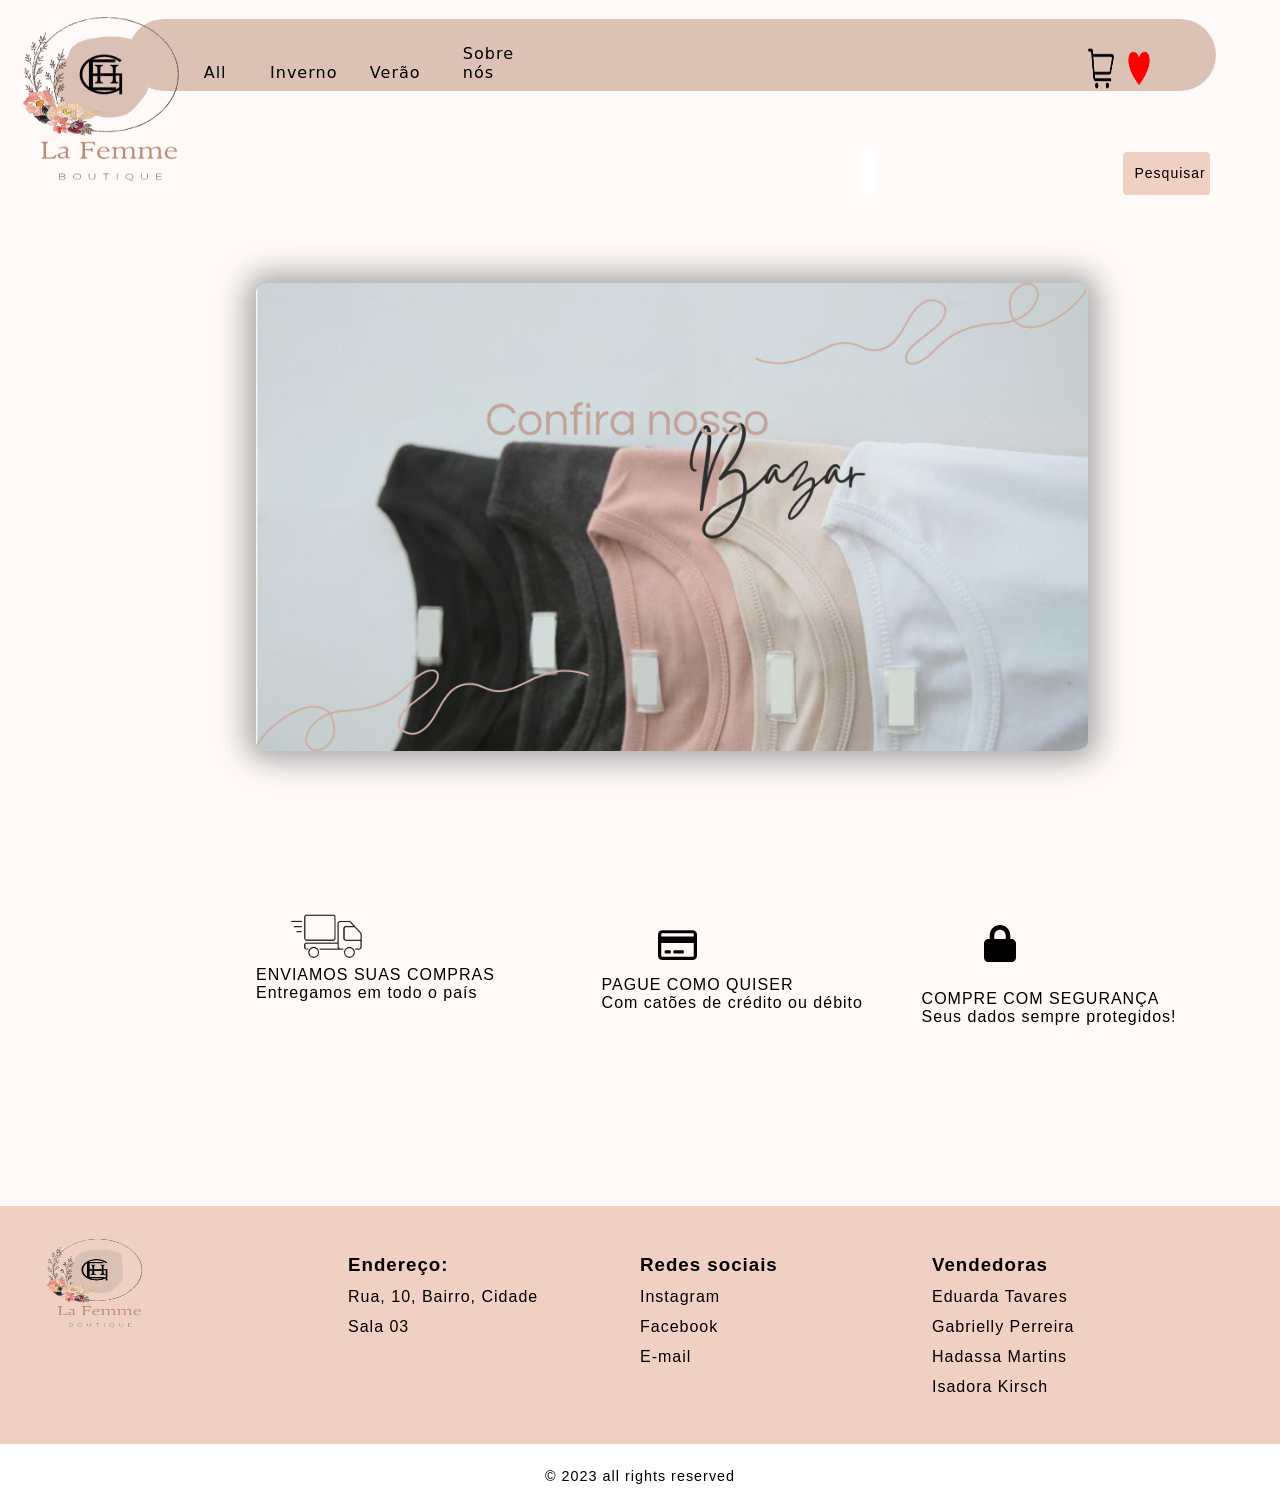
<file: index.html>
<!DOCTYPE html>
<html>

    <head>
        <meta charset="UTF-8">
        <meta http-equiv="X-UA-Compatible" content="IE=edge">
        <meta name="viewport" content="width=device-width, initial-scale=1.0"> <!--define a largura da página para seguir a
        largura da tela do dispositivo e define o nível de zoom inicial quando a página é carregada pela primeira.-->
        <meta name="keywords" content="Roupas, Mulheres, Verão, Inverno, Loja">
        <link rel="stylesheet" type="text/css" href="style.css">
        <link rel="stylesheet" href="https://cdnjs.cloudflare.com/ajax/libs/font-awesome/6.4.0/css/all.min.css" integrity="sha512-iecdLmaskl7CVkqkXNQ/ZH/XLlvWZOJyj7Yy7tcenmpD1ypASozpmT/E0iPtmFIB46ZmdtAc9eNBvH0H/ZpiBw==" crossorigin="anonymous" referrerpolicy="no-referrer" />
        <title>La Femme Boutique</title>
    </head>

    <body>
        <div class="search-box">
            <input type="text" class="search-text" placeholder="Pesquisar...">
            <button id="btn" >Pesquisar</button>
        </div>  
        <header>
            <nav class="menu">
                <ul>
                  <li>
                    <a href="index.html">All</a>
                  </li>
                  <li>
                    <a href="pagina2.html">Inverno</a>
                  </li>
                  <li>
                    <a href="pagina3.html">Verão</a>
                  </li>
                  <li>
                    <a href="pagina4.html">Sobre nós</a>
                  </li>
                </ul>
              </nav>
                  <img id="logo" src="imgindex/logo.png" href="index.html" 250vw height="200vh"> 
        </header>
        <img src="imgindex/coração.png" alt="" id="coracao" width="2%" height="5%">
        <img src="imgindex/carrinho.png" alt="" id="carrinho" height="5%" width="2%">   

        <img id="banner" src="imgindex/Bazar.png">
        <div class="informacoes">
            <img id="truck" src="imgindex/caminhão.png">
            <img id="card" src="imgindex/card.svg">
            <img id="lock" src="imgindex/lock.svg">
        </div>
        <div class="legendas">
          <p class="legenda1">ENVIAMOS SUAS COMPRAS</p>
          <p class="legenda1">Entregamos em todo o país</p>
          <p class="legenda2">PAGUE COMO QUISER</p>
          <p class="legenda2-2">Com catões de crédito ou débito</p> 
          <p class="legenda3">COMPRE COM SEGURANÇA</p>
          <p class="legenda3-3">Seus dados sempre protegidos!</p>
        </div>
        <main></main>
        <footer>
            <div id="footer_content">
                <div id="footer_contacts">
                    <img id="logo-footer" src="imgindex/logo.png">
                </div>

                <ul class="footer-list">
                  <li>
                    <h3>Endereço:</h3>
                  </li> 
                   <li>
                    <a href="" class="footer-link">Rua, 10, Bairro, Cidade</a>
                   </li>
                   <li>
                    <a href="" class="footer-link">Sala 03</a>
                   </li>
                </ul>
                <ul class="footer-list">
                    <li>
                      <h3>Redes sociais</h3>
                    </li> 
                     <li>
                      <a href="" class="footer-link">Instagram</a>
                     </li>
                     <li>
                      <a href="" class="footer-link">Facebook</a>
                     </li>
                     <li>
                      <a href="" class="footer-link">E-mail</a>
                     </li>
                  </ul>
                  <ul class="footer-list">
                    <li>
                      <h3>Vendedoras</h3>
                    </li> 
                     <li>
                      <a href="" class="footer-link">Eduarda Tavares</a>
                     </li>
                     <li>
                      <a href="" class="footer-link">Gabrielly Perreira</a>
                     </li>
                     <li>
                      <a href="" class="footer-link">Hadassa Martins</a>
                     </li>
                     <li>
                        <a href="" class="footer-link">Isadora Kirsch</a>
                       </li>
                  </ul>
                  </div>
            </div>
            <div id="footer_copyright">
                &#169
                2023 all rights reserved <!--copyright-->
            </div>
        </footer>
    </body>
</html>
</file>
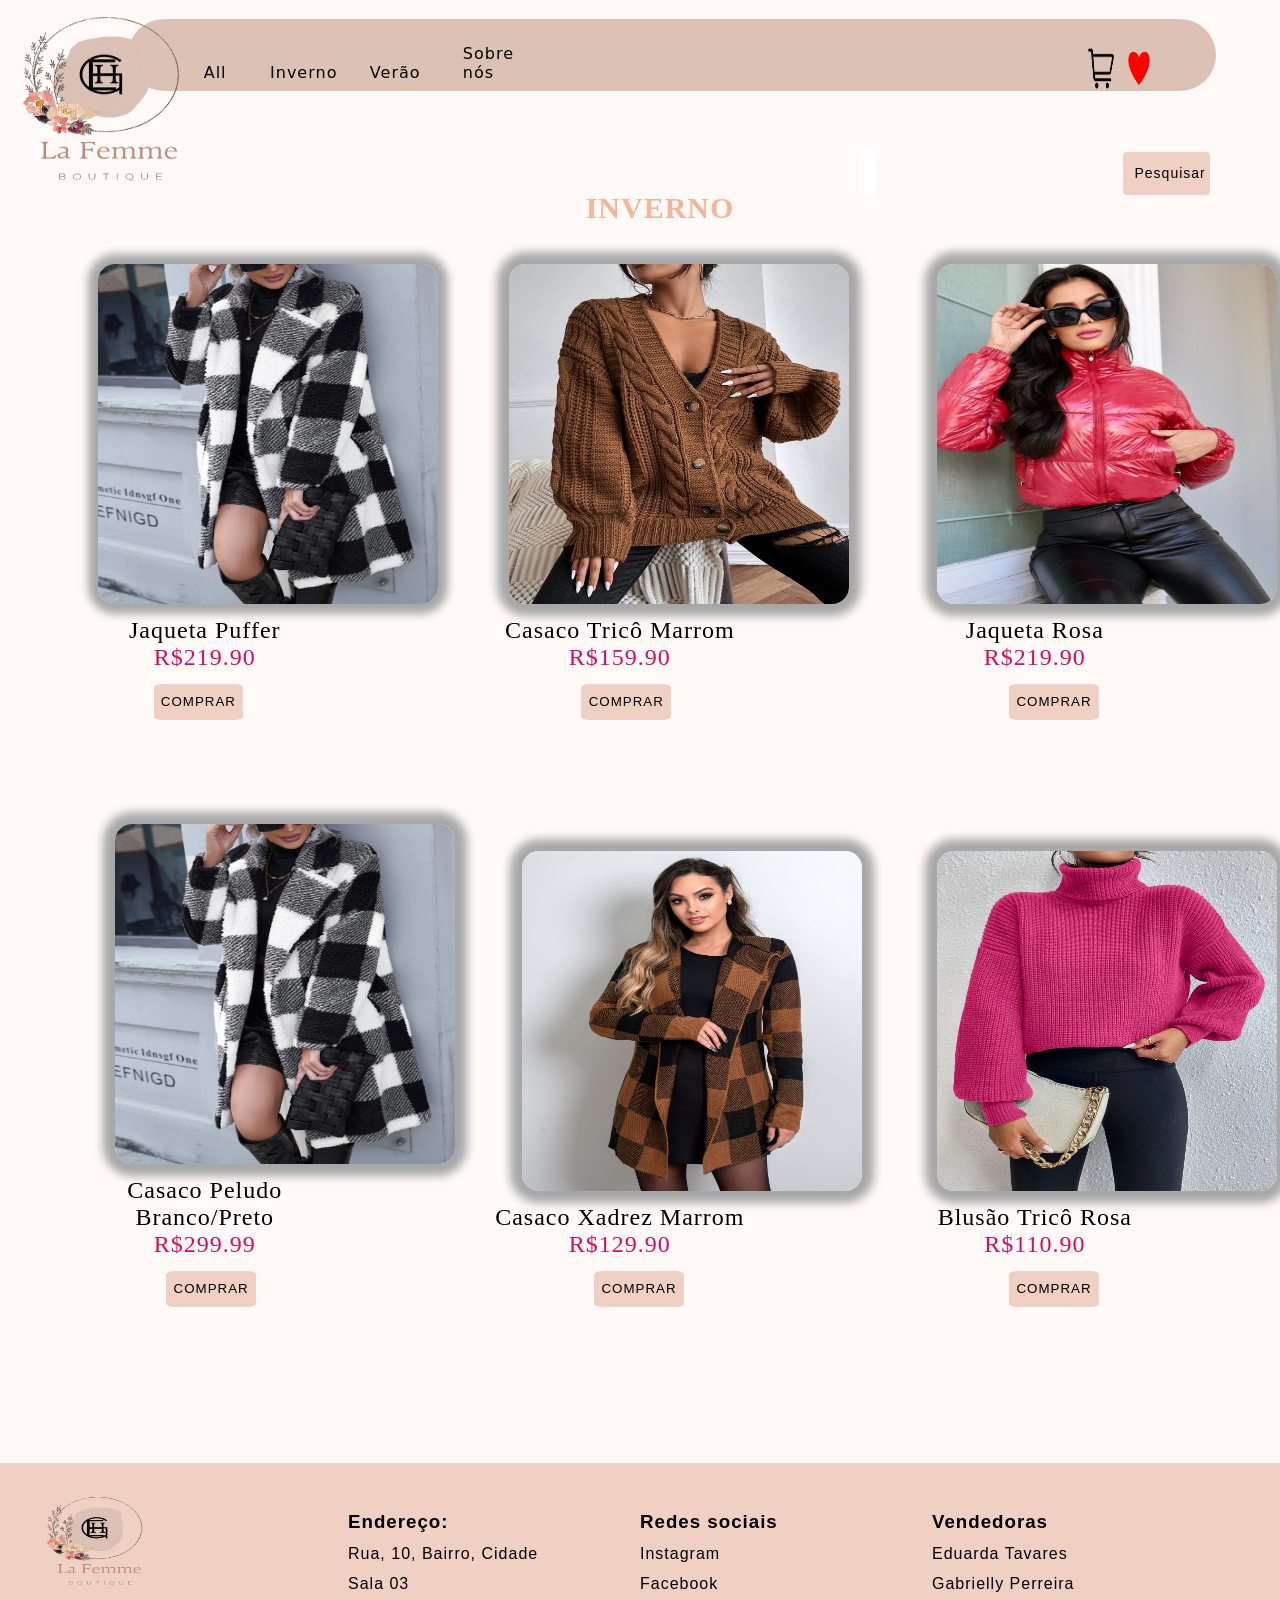
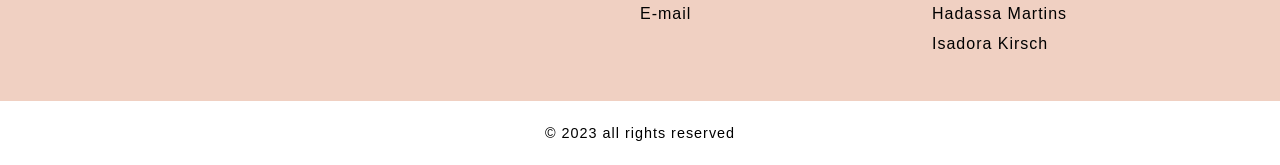
<file: pagina2.html>
<!DOCTYPE html>
<html>

    <head>
        <meta charset="UTF-8">
        <meta http-equiv="X-UA-Compatible" content="IE=edge">
        <meta name="viewport" content="width=device-width, initial-scale=1.0"> <!--define a largura da página para seguir a
        largura da tela do dispositivo e define o nível de zoom inicial quando a página é carregada pela primeira.-->
        <meta name="keywords" content="Roupas, Mulheres, Verão, Inverno, Loja">
        <link rel="stylesheet" type="text/css" href="style.css">
        <link rel="stylesheet" href="https://cdnjs.cloudflare.com/ajax/libs/font-awesome/6.4.0/css/all.min.css" integrity="sha512-iecdLmaskl7CVkqkXNQ/ZH/XLlvWZOJyj7Yy7tcenmpD1ypASozpmT/E0iPtmFIB46ZmdtAc9eNBvH0H/ZpiBw==" crossorigin="anonymous" referrerpolicy="no-referrer" />
        <title>La Femme Boutique</title>
    </head>

    <body>
        <div class="search-box">
            <input type="text" class="search-text" placeholder="Pesquisar...">
            <button id="btn" >Pesquisar</button>
        </div>  
        <header>
            <nav class="menu">
                <ul>
                  <li>
                    <a href="index.html">All</a>
                  </li>
                  <li>
                    <a href="pagina2.html">Inverno</a>
                  </li>
                  <li>
                    <a href="pagina3.html">Verão</a>
                  </li>
                  <li>
                    <a href="pagina4.html">Sobre nós</a>
                  </li>
                </ul>
              </nav>
                  <img id="logo" src="imgindex/logo.png" href="index.html" width="250vw" height="200vh"> 
        </header>
        <img src="img2/coraçaõvermelho.png" alt="" id="coracao" width="2%" height="5%">
        <img src="img2/carrinho.png" alt="" id="carrinho" height="5%" width="2%">  
    <body>
        </div>
        <h2>INVERNO</h2>
        <div class="container">
            <div class="left-div">
                <img id="img1" width="340px" height="340px" src="img2/FotoPág2.jpeg">
                <p id="roupas">Jaqueta Puffer </p>
                <p id="valor">R$219.90</p>
                <button id="comprarp22">COMPRAR</button>
            </div>
            <div class="middle-div">
                <img id="img2" width="340px" height="340px" src="img2/CasacoMarrom.jpeg">
                <p id="roupas">Casaco Tricô Marrom</p>
                <p id="valor">R$159.90</p>
                <button id="comprarp23">COMPRAR</button>
            </div>
            <div class="right-div">
                <img id="img3" width="340px" height="340px" src="img2/CasacoRosa.jpeg">
                <p id="roupas">Jaqueta Rosa</p>
                <p id="valor">R$219.90</p>
                <button id="comprarp2">COMPRAR</button>
            </div>
            <div class="left-div">
                <img id="img4" width="340px" height="340px" src="img2/FotoPág2.jpeg">
                <p id="roupas">Casaco Peludo Branco/Preto</p>
                <p id="valor">R$299.99</p>
                <button id="comprarp24">COMPRAR</button>
            </div>
            <div class="middle-div">
                <img id="img5" width="340px" height="340px" src="img2/CasacoMarrom2.jpeg">
                <p id="roupas">Casaco Xadrez Marrom</p>
                <p id="valor">R$129.90</p>
                <button id="comprarp2">COMPRAR</button>
            </div>
            <div class="right-div">
                <img id="img6" width="340px" height="340px" src="img2/TricoRosa.jpeg">
                <p id="roupas">Blusão Tricô Rosa</p>
                <p id="valor">R$110.90</p>
                <button id="comprarp2">COMPRAR</button>
        </div>
    </body>
    <main></main>
    <footer>
        <div id="footer_content">
            <div id="footer_contacts">
                <img id="logo-footer" src="img2/remove.bg.png">
            </div>
            <ul class="footer-list">
              <li>
                <h3>Endereço:</h3>
              </li> 
               <li>
                <a href="" class="footer-link">Rua, 10, Bairro, Cidade</a>
               </li>
               <li>
                <a href="" class="footer-link">Sala 03</a>
               </li>
            </ul>
            <ul class="footer-list">
                <li>
                  <h3>Redes sociais</h3>
                </li> 
                 <li>
                  <a href="" class="footer-link">Instagram</a>
                 </li>
                 <li>
                  <a href="" class="footer-link">Facebook</a>
                 </li>
                 <li>
                  <a href="" class="footer-link">E-mail</a>
                 </li>
              </ul>
              <ul class="footer-list">
                <li>
                  <h3>Vendedoras</h3>
                </li> 
                 <li>
                  <a href="" class="footer-link">Eduarda Tavares</a>
                 </li>
                 <li>
                  <a href="" class="footer-link">Gabrielly Perreira</a>
                 </li>
                 <li>
                  <a href="" class="footer-link">Hadassa Martins</a>
                 </li>
                 <li>
                    <a href="" class="footer-link">Isadora Kirsch</a>
                   </li>
              </ul>
              </div>
        </div>
        <div id="footer_copyright">
            &#169
            2023 all rights reserved <!--copyright-->
        </div>
    </footer>
</html>
</file>
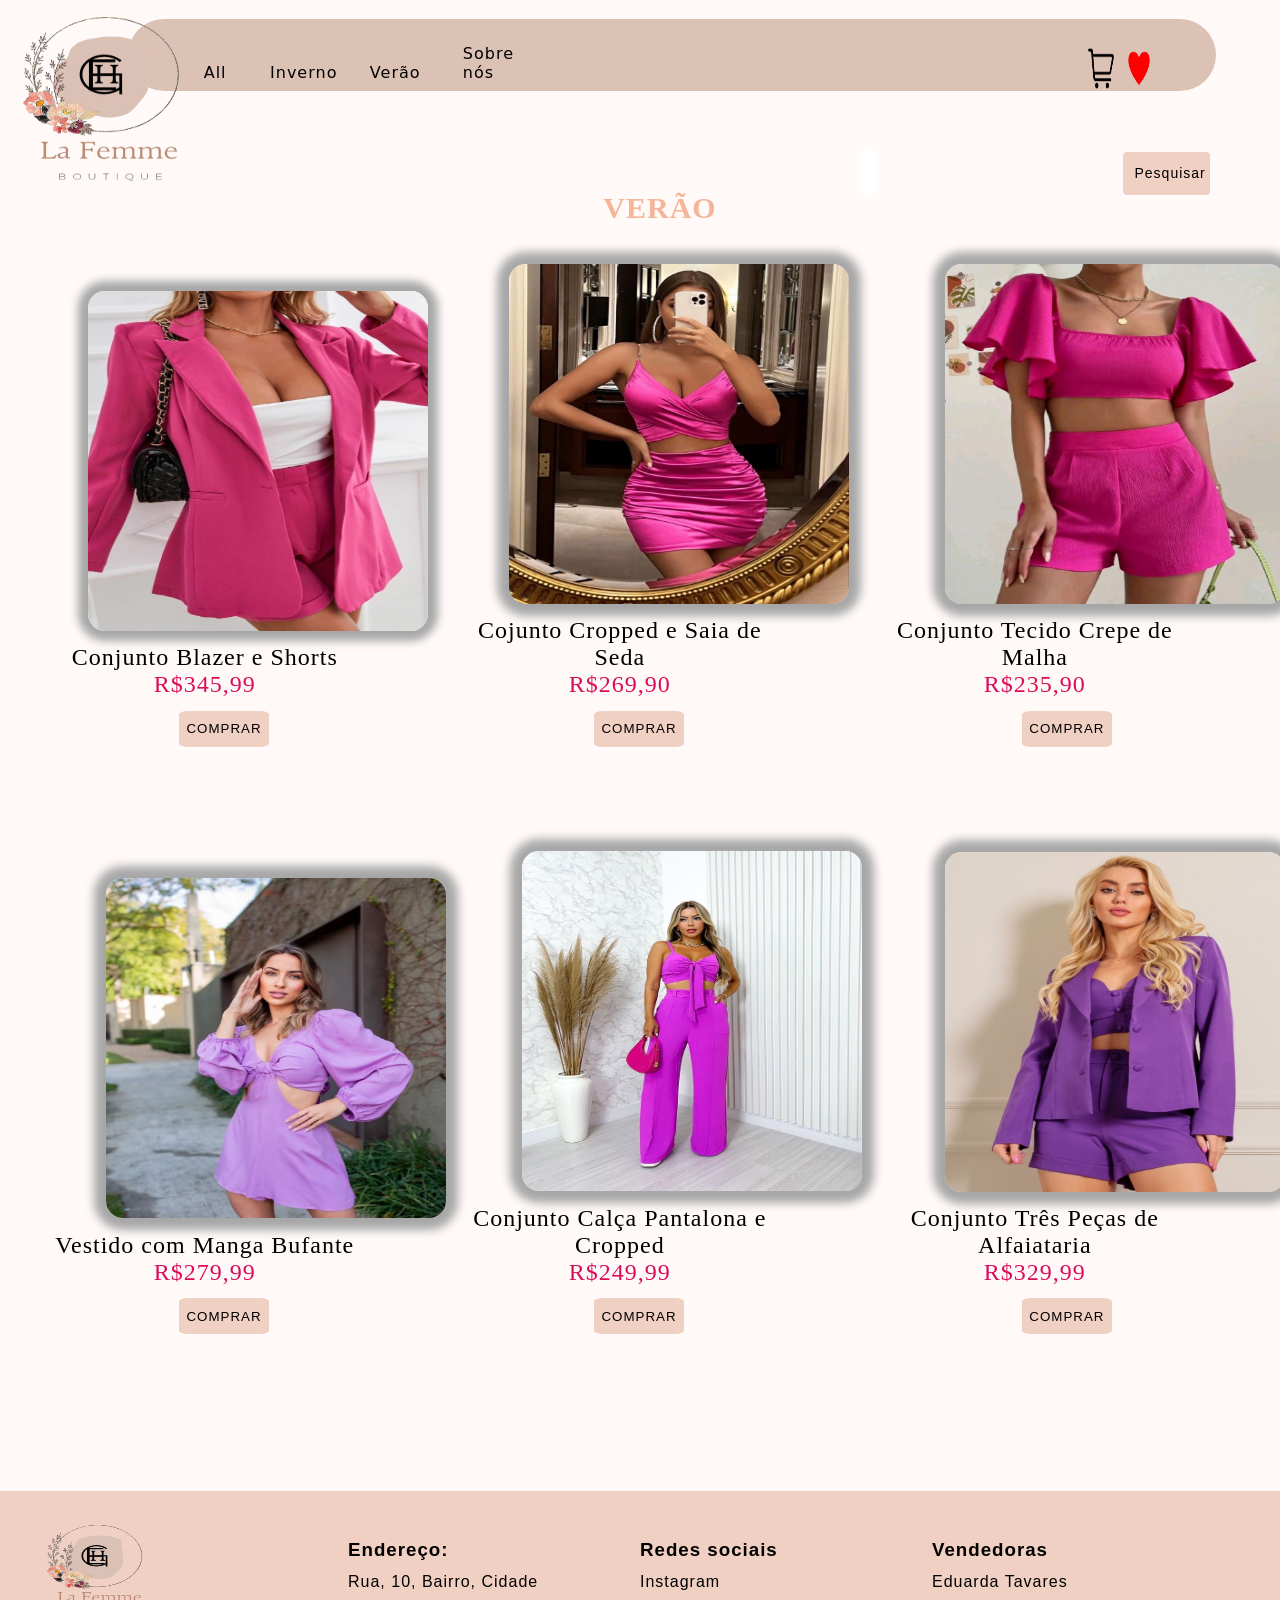
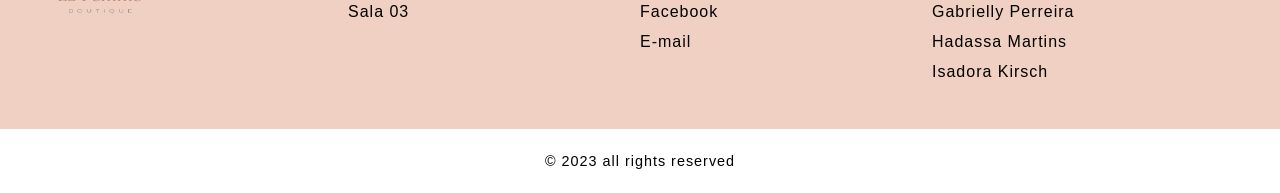
<file: pagina3.html>
<!DOCTYPE html>
<html>

    <head>
        <meta charset="UTF-8">
        <meta http-equiv="X-UA-Compatible" content="IE=edge">
        <meta name="viewport" content="width=device-width, initial-scale=1.0"> <!--define a largura da página para seguir a
        largura da tela do dispositivo e define o nível de zoom inicial quando a página é carregada pela primeira.-->
        <meta name="keywords" content="Roupas, Mulheres, Verão, Inverno, Loja">
        <link rel="stylesheet" type="text/css" href="style.css">
        <link rel="stylesheet" href="https://cdnjs.cloudflare.com/ajax/libs/font-awesome/6.4.0/css/all.min.css" integrity="sha512-iecdLmaskl7CVkqkXNQ/ZH/XLlvWZOJyj7Yy7tcenmpD1ypASozpmT/E0iPtmFIB46ZmdtAc9eNBvH0H/ZpiBw==" crossorigin="anonymous" referrerpolicy="no-referrer" />
        <title>La Femme Boutique</title>
    </head>

    <body>
        <div class="search-box">
            <input type="text" class="search-text" placeholder="Pesquisar...">
            <button id="btn" >Pesquisar</button>
        </div>  
        <header>
            <nav class="menu">
                <ul>
                  <li>
                    <a href="index.html">All</a>
                  </li>
                  <li>
                    <a href="pagina2.html">Inverno</a>
                  </li>
                  <li>
                    <a href="pagina3.html">Verão</a>
                  </li>
                  <li>
                    <a href="pagina4.html">Sobre nós</a>
                  </li>
                </ul>
              </nav>
                  <img id="logo" src="imgindex/logo.png" href="index.html" width="250vw" height="200vh"> 
        </header>
        <img src="img2/coraçaõvermelho.png" alt="" id="coracao" width="2%" height="5%">
        <img src="img2/carrinho.png" alt="" id="carrinho" height="5%" width="2%"> 
    <body>

        <h2>VERÃO</h2>
         <div class="middle-div">
             <img id="img1" src="img3/rosa1.JPG" alt="" width="340px" height="340px">
             <p id="roupas">Conjunto Blazer e Shorts</p>
             <p id="valor">R$345,99</p>
             <button id="Comprarp3">COMPRAR</button>
        </div>
        <div class="right-div">
            <img id="img2" src="img3/rosa2.JPG" alt="" width="340px" height="340px">
            <p id="roupas">Cojunto Cropped e Saia de Seda</p>
            <p id="valor">R$269,90</p>
            <button id="Comprarp3">COMPRAR</button>
       </div>
       <div class="left-div">
            <img id="img3" src="img3/rosa3.JPG" alt="" width="340px" height="340px">
            <p id="roupas">Conjunto Tecido Crepe de Malha</p>
            <p id="valor">R$235,90</p>
            <button id="Comprarp3">COMPRAR</button>
     </div>
    <div class="middle-div">
        <img id="img4" src="img3/roxo1.JPG" alt="" width="340px" height="340px">
        <p id="roupas">Vestido com Manga Bufante</p>
        <p id="valor">R$279,99</p>
        <button id="Comprarp3">COMPRAR</button>
     </div>
        <div class="right-div">
         <img id="img5" src="img3/roxo2.JPG" alt="" width="340px" height="340px">
         <p id="roupas">Conjunto Calça Pantalona e Cropped</p>
         <p id="valor">R$249,99</p>
         <button id="Comprarp3">COMPRAR</button>
    </div>
    <div class="left-div">
        <img id="img6" src="img3/roxo3.JPG" alt="" width="340px" height="340px">
        <p id="roupas">Conjunto Três Peças de Alfaiataria</p>
        <p id="valor">R$329,99</p>
        <button id="Comprarp3">COMPRAR</button>
    </div>
    </body>
    <main></main>
    <footer>
        <div id="footer_content">
            <div id="footer_contacts">
                <img id="logo-footer" src="img3/logo.png">
            </div>
            <ul class="footer-list">
              <li>
                <h3>Endereço:</h3>
              </li> 
               <li>
                <a href="" class="footer-link">Rua, 10, Bairro, Cidade</a>
               </li>
               <li>
                <a href="" class="footer-link">Sala 03</a>
               </li>
            </ul>
            <ul class="footer-list">
                <li>
                  <h3>Redes sociais</h3>
                </li> 
                 <li>
                  <a href="" class="footer-link">Instagram</a>
                 </li>
                 <li>
                  <a href="" class="footer-link">Facebook</a>
                 </li>
                 <li>
                  <a href="" class="footer-link">E-mail</a>
                 </li>
              </ul>
              <ul class="footer-list">
                <li>
                  <h3>Vendedoras</h3>
                </li> 
                 <li>
                  <a href="" class="footer-link">Eduarda Tavares</a>
                 </li>
                 <li>
                  <a href="" class="footer-link">Gabrielly Perreira</a>
                 </li>
                 <li>
                  <a href="" class="footer-link">Hadassa Martins</a>
                 </li>
                 <li>
                    <a href="" class="footer-link">Isadora Kirsch</a>
                   </li>
              </ul>
              </div>
        </div>
        <div id="footer_copyright">
            &#169
            2023 all rights reserved <!--copyright-->
        </div>
    </footer>
</html>
</file>
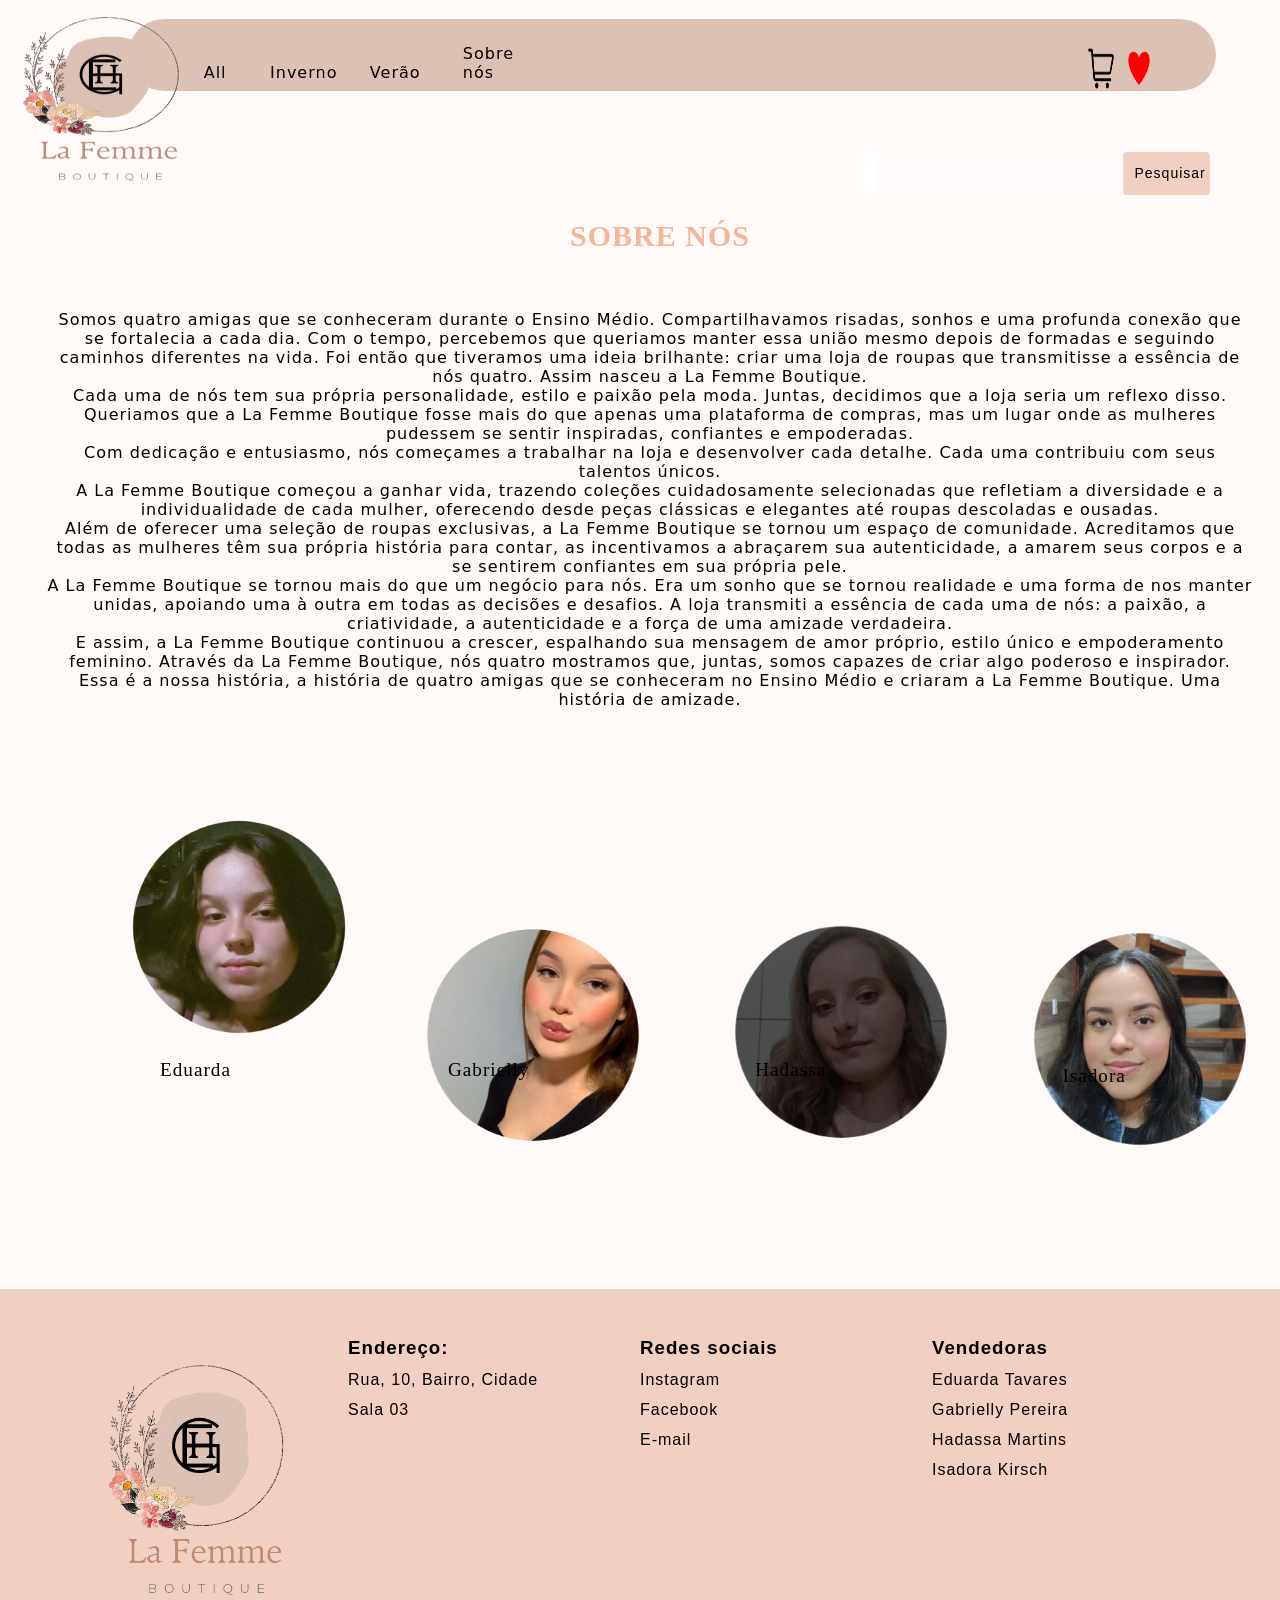
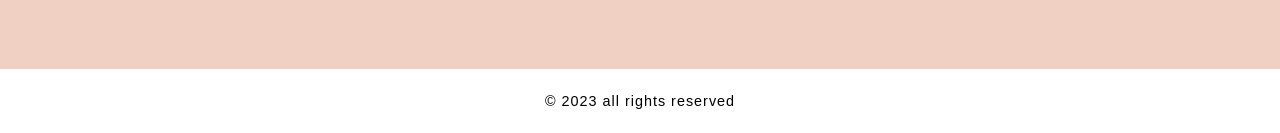
<file: pagina4.html>
<!DOCTYPE html>
<html>

    <head>
        <meta charset="UTF-8">
        <meta http-equiv="X-UA-Compatible" content="IE=edge">
        <meta name="viewport" content="width=device-width, initial-scale=1.0"> <!--define a largura da página para seguir a
        largura da tela do dispositivo e define o nível de zoom inicial quando a página é carregada pela primeira.-->
        <meta name="keywords" content="Roupas, Mulheres, Verão, Inverno, Loja">
        <link rel="stylesheet" type="text/css" href="style.css">
        <link rel="stylesheet" href="https://cdnjs.cloudflare.com/ajax/libs/font-awesome/6.4.0/css/all.min.css" integrity="sha512-iecdLmaskl7CVkqkXNQ/ZH/XLlvWZOJyj7Yy7tcenmpD1ypASozpmT/E0iPtmFIB46ZmdtAc9eNBvH0H/ZpiBw==" crossorigin="anonymous" referrerpolicy="no-referrer" />
        <title>La Femme Boutique</title>
    </head>

    <body>
        <div class="search-box">
            <input type="text" class="search-text" placeholder="Pesquisar...">
            <button id="btn" >Pesquisar</button>
        </div>  
        <header>
            <nav class="menu">
                <ul>
                  <li>
                    <a href="index.html">All</a>
                  </li>
                  <li>
                    <a href="pagina2.html">Inverno</a>
                  </li>
                  <li>
                    <a href="pagina3.html">Verão</a>
                  </li>
                  <li>
                    <a href="pagina4.html">Sobre nós</a>
                  </li>
                </ul>
              </nav>
                  <img id="logo" src="imgindex/logo.png" href="index.html" width="250vw" height="200vh"> 
        </header>
        <img src="img2/coraçaõvermelho.png" alt="" id="coracao" width="2%" height="5%">
        <img src="img2/carrinho.png" alt="" id="carrinho" height="5%" width="2%"> 
            <h2 id="p4">SOBRE NÓS</h2>
            <br>
            <article id="para1">Somos quatro amigas  que se conheceram durante o Ensino Médio. Compartilhavamos risadas, sonhos e uma profunda conexão que se fortalecia a cada dia. Com o tempo, percebemos que queriamos manter essa união mesmo depois de formadas e seguindo caminhos diferentes na vida. Foi então que tiveramos uma ideia brilhante: criar uma loja de roupas que transmitisse a essência de nós quatro. Assim nasceu a La Femme Boutique.
            <br>
            Cada uma de nós tem sua própria personalidade, estilo e paixão pela moda. Juntas, decidimos que a loja seria um reflexo disso. Queriamos que a La Femme Boutique fosse mais do que apenas uma plataforma de compras, mas um lugar onde as mulheres pudessem se sentir inspiradas, confiantes e empoderadas.
            <br>
            Com dedicação e entusiasmo, nós começames a trabalhar na loja e desenvolver cada detalhe. Cada uma contribuiu com seus talentos únicos.
            <br>
            A La Femme Boutique começou a ganhar vida, trazendo coleções cuidadosamente selecionadas que refletiam a diversidade e a individualidade de cada mulher, oferecendo desde peças clássicas e elegantes até roupas descoladas e ousadas.
            <br>
            Além de oferecer uma seleção de roupas exclusivas, a La Femme Boutique se tornou um espaço de comunidade. Acreditamos que todas as mulheres têm sua própria história para contar, as incentivamos  a abraçarem sua autenticidade, a amarem seus corpos e a se sentirem confiantes em sua própria pele.
            <br>
            A La Femme Boutique se tornou mais do que um negócio para nós. Era um sonho que se tornou realidade e uma forma de nos manter unidas, apoiando uma à outra em todas as decisões e desafios. A loja transmiti a essência de cada uma de nós: a paixão, a criatividade, a autenticidade e a força de uma amizade verdadeira.
            <br>
            E assim, a La Femme Boutique continuou a crescer, espalhando sua mensagem de amor próprio, estilo único e empoderamento feminino.  Através da La Femme Boutique, nós quatro mostramos que, juntas, somos capazes de criar algo poderoso e inspirador.
            <br>
            Essa é a nossa história, a história de quatro amigas que se conheceram no Ensino Médio e criaram a La Femme Boutique. Uma história de amizade.</article>
        
        <div class="container">
        <div class="left-div">
            <img id="duda" src="img4/duda.png" width="350px" height="350px">
        </div>
        <div class="midle-div">
            <img id="gaby" src="img4/gaby.png" width="350px" height="350px">
        </div>
        <div class="right-div">
            <img id="dassa" src="img4/dassa.png" width="350px" height="350px">
        </div>
        <div class="left-div">
            <img id="isa" src="img4/isa.png" width="350px" height="350px">
        </div>
        </div>
        <p id="nome1">Eduarda</p>
        <p id="nome2">Gabrielly</p>
        <p id="nome3">Hadassa</p>
        <p id="nome4">Isadora</p>
    </body>
            <footer>
                <div id="footer_content">
                    <div id="footer_contacts">
                        <img id="logo_footer" src="img4/logo.png" width="280vw" height="280vh">
                    </div>
                    <ul class="footer-list">
                        <li>
                            <h3>Endereço:</h3>
                        </li>
                        <li>
                            <a href="" class="footer-link">Rua, 10, Bairro, Cidade</a>
                        </li>
                        <li>
                            <a href="" class="footer-link">Sala 03</a>
                        </li>
                    </ul>
                    <ul class="footer-list">
                        <li>
                            <h3>Redes sociais</h3>
                        </li>
                        <li>
                            <a href="" class="footer-link">Instagram</a>
                        </li>
                        <li>
                            <a href="" class="footer-link">Facebook</a>
                        </li>
                        <li>
                            <a href="" class="footer-link">E-mail</a>
                        </li>
                    </ul>
                    <ul class="footer-list">
                        <li>
                            <h3>Vendedoras</h3>
                        </li>
                        <li>
                            <a href="" class="footer-link">Eduarda Tavares</a>
                        </li>
                        <li>
                            <a href="" class="footer-link">Gabrielly Pereira</a>
                        </li>
                        <li>
                            <a href="" class="footer-link">Hadassa Martins</a>
                        </li>
                        <li>
                            <a href="" class="footer-link">Isadora Kirsch</a>
                        </li>
                    </ul>
                </div>
                <div id="footer_copyright">
                    &#169
                    2023 all rights reserved 
                </div>
            </footer>
</html>
</file>
<file: style.css>
/*INDEX*/

body{
  background-color: #fffaf8;
}

header{
   justify-content: space-between;
    background-color: #dcc1b5;
    height: 8vh;
    width: 85vw;
    padding-top: 0%;
    margin-top: 1.5%;
    border-radius: 40px;
    margin-left: 10%;
}

#logo{
  margin-left: -14%;
  margin-top: -2%;
  width: 250px;
  height: 200px;
  cursor: pointer;
}

#coracao{
  position: absolute;
  align-items: left;
  margin-left: 88%;
  margin-top: -3.5%;
}

#carrinho{
  position: absolute;
  align-items: left;
  margin-left: 85%;
  margin-top: -3.5%;
}



/*MENU*/

.menu{
  position: absolute;
  margin-top: 0.75%;
  margin-left: 4%;
}

.menu ul {
  list-style-type: none;
  padding: 0;
  margin: 0;
}

.menu li {
  display: inline-block;
}

.menu a {
  display: block;
  padding: 15px;
  margin-left: 18%;
  text-decoration: none;
  color: #000;
  font-family: system-ui, -apple-system, BlinkMacSystemFont, 'Segoe UI', Roboto, Oxygen, Ubuntu, Cantarell, 'Open Sans', 'Helvetica Neue', sans-serif;
}

/*barra de pesquisa*/

.search-box {
    position: absolute; /*faz com que os elementos da aplição se movem p/ qualquer lugar*/
    width: 350px;
    right: 70px;
    margin-top: 10%;
    height: 50px;
    border-radius: 40px;
    background-color: #fffaf9;
    display: flex;
    justify-content: space-between; /*joga um elemento totalmente pra esquerda e outro totalmente para direita*/
  }

  ::input-placeholder{
    font-size: 15px;
    font-family:'-apple-system', BlinkMacSystemFont, Segoe UI, Roboto, Oxygen, Ubuntu, Cantarell, 'Open Sans', 'Helvetica Neue', sans-serifa;
   
  }
  
  .search-text {
    padding: 8px;
    width: 0;
    border: 0;
    outline: 0;
    border-radius: 40px;
    box-sizing: border-box;
    font-size: 13px;
    transition: 0.4s;
  }
  
  #btn{
    margin-top: 5px;
    padding: 8px 12px;
    width: 25%;
    height: 85%;
    background-color: #f0d0c2;
    font-size:14px;
    font-family: -apple-system, BlinkMacSystemFont, 'Segoe UI', Roboto, Oxygen, Ubuntu, Cantarell, 'Open Sans', 'Helvetica Neue', sans-serif;
    border: none;
    border-radius: 4px;
    cursor: pointer;
  }
  
  .search-box:hover > .search-text{
    width: 300px;
    background-color: #f0d0c2;
    padding-left: 20px;
  }

  #btn:hover {
    background-color: #f7e2e1;
    justify-content: space-between;
  }

  /*BANNER*/

  #banner{
    box-shadow: 0 0 30px 10px rgb(167, 167, 167);
    margin-top: 15%;
    width: 65%;
    height: 50%;
    margin-left: 20%;
    border-radius: 2%;
    cursor: pointer;
    transition: .4s;
  }

  #banner:hover{
    margin-top: 14%;
    width: 68%;
    margin-left: 17%;
    opacity: 0.95;
  }
  
  /*-----------------------------*/

 
  #truck{
    width: 7%; 
    height: 7%;
    margin-left:22%;
    margin-top: 12%;
  }

  #card{
    width: 3%; 
    height: 3%;
    margin-left: 22%;
    margin-top: 12%;
  }

  #lock{
    width: 2.5%; 
    height: 2.5%;
    margin-left:22%;
    margin-top: 12%;
  }

  .legenda1{
    margin-left: 20%;
  }

  .legenda2{
    margin-left: 47%;
    margin-top: -2%;
  }

  .legenda2-2{
    margin-top: 1;
    margin-left: 47%;
  }

  .legenda3{
    margin-left: 72%;
    margin-top: -1.75%;
  }

  .legenda3-3{
    margin-left: 72%;
    margin-top: 0%;
  }
  
  /*FOOTER*/

@import url('https://fonts.googleapis.com/css2?family=Inter:wght@100;200;300;400;500;600&display=swap'); 
/*código das fontes importadas*/


* {
font-family: 'inter', sans-serif;
margin:0;
padding: 0;
box-sizing: border-box;
letter-spacing: 1px;
}

main{
  height:20vh;
}

footer {
  width: 100%;
  color: black;
}

.footer-link{
  text-decoration: none;
  cursor: pointer;
}

#logo-footer{
  position: absolute;
  margin-top:-2%;
  margin-left: -3%;
  width:12%;
  height:12%;
}

#footer_content {
  background-color: #f0d0c2;
  display: grid;
  grid-template-columns: repeat(4, 1fr);
  padding: 3rem 3.5rem;
}


.footer-list{
  display: flex;
  flex-direction: column;
  gap:0.75rem;
  list-style: none;
}

.footer-list .footer-link{
  color: black;
  transition: all 0.4s;
}

.footer-list .footer-link:hover{
  color: #7f37c9;
}


#footer_copyright{
  display: flex;
  justify-content: center;
  background-color: #fff;
  font-size: 0.9rem;
  padding: 1.5rem;
  font-weight: 100;
}

/*Typical devices breakpoint
---------------------------------
pequenas telas: até 600px
celular: de 600px até 768px
desktop: 992px até 1200px
grandes telas: acima de 1200px
*/

@media screen and (max-width: 768px){
  header{
    width: 50vw;   /*largura*/
    height: 30vh; /*altura*/
  }

  #logo-footer{
    display: none;
  }

  .search-box{ 
    margin-top: 15%;
  }

  #footer_content{
    grid-template-columns: repeat(2, 1fr);
    gap:2rem;
    justify-content: center;
  }
}

/*------------------------------------------------------------------------------------------------------------------------------------------------------------------------------*/

/*PÁGINA 2*/
h2{
color: #dcc1b5;
margin-top:8%;
margin-bottom: -7%;
margin-left: 4%;
font-size: 30px;
font-family: system-ui, -apple-system, BlinkMacSystemFont, 'Segoe UI', Roboto, Oxygen, Ubuntu, Cantarell, 'Open Sans', 'Helvetica Neue', sans-serif;
transition: .4s;
cursor: pointer;
}


/*IMAGENS*/

.container {
  width: 100%;
  overflow: hidden;
  
}
.left-div {
margin: 2%;
width: 28%;
display: inline-block;
padding: 0 2vw;
margin-top: 10%;
cursor: pointer;
}

#img1{
border-radius: 5%;
box-shadow: 0 0 8px 10px rgb(167, 167, 167);
margin-left: 12%;
transition: .4s;
}

#img1:hover{
width: 350px;
height: 350px;
}

.right-div {
  margin: 0%;
  width: 30%;
  cursor: pointer;
  margin-top: 8%;
  display: inline-block;
  padding: 0 2vw;
}

#img2{
box-shadow: 0 0 10px 12px rgb(167, 167, 167);
border-radius: 5%;
margin-left: 14%;
transition: .4s;
}

#img2:hover{
width: 350px;
height: 350px;
}

.middle-div {
  margin: 3%;
  width: 28%;
  cursor: pointer;
  margin-top: 8%;
  display: inline-block;
  padding: 0 2vw;
}

#img3{
box-shadow: 0 0 10px 12px rgb(167, 167, 167);
border-radius: 5%;
margin-left: 18%;
transition: .4s;
}

#img3:hover{
width: 350px;
height: 350px;
}

#img4{
box-shadow: 0 0 10px 12px rgb(167, 167, 167);
border-radius: 5%;
margin-left: 18%;
transition: .4s;
}

#img4:hover{
width: 350px;
height: 350px;
}

#img5{
box-shadow: 0 0 10px 12px rgb(167, 167, 167);
border-radius: 5%;
margin-left: 18%;
transition: .4s;
}

#img5:hover{
width: 350px;
height: 350px;
}

#img6:hover{
width: 350px;
height: 350px;
}

#img6{
box-shadow: 0 0 10px 12px rgb(167, 167, 167);
border-radius: 5%;
margin-left: 18%;
transition: .4s;
}

#comprarp2{
position: absolute;
margin-top: 1%;
cursor: pointer;
text-align: center;
margin-left: 10%;
color: black;
background-color:#f0d0c2;
border: none;
border-radius: 10%;
width: 7%;
height: 4%;
}

#comprarp22{
  position: absolute;
  margin-top: 1%;
  cursor: pointer;
  text-align: center;
  margin-left: 7%;
  color: black;
  background-color:#f0d0c2;
  border: none;
  border-radius: 10%;
  width: 7%;
  height: 4%;
  }

  #comprarp23{
    position: absolute;
    margin-top: 1%;
    cursor: pointer;
    text-align: center;
    margin-left: 9%;
    color: black;
    background-color:#f0d0c2;
    border: none;
    border-radius: 10%;
    width: 7%;
    height: 4%;
    }

    #comprarp24{
      position: absolute;
      margin-top: 1%;
      cursor: pointer;
      text-align: center;
      margin-left: 8%;
      color: black;
      background-color:#f0d0c2;
      border: none;
      border-radius: 10%;
      width: 7%;
      height: 4%;
      }
  
#roupas{
font-family: 'Times New Roman', Times, serif;
font-size: x-large;
text-align: center;
margin-top: 3%;
}
#valor{
font-family: 'Times New Roman', Times, serif;
color: rgb(209, 0, 80);
font-size: x-large;
text-align: center;
}

/*---------------------------------------------------------------------------------------------------------------------------------------------------------------------------------*/

/*PÁGINA 3*/

/*IMAGENS*/

.container {
  width: 100%;
  overflow: hidden;
}
.left-div {
  margin: 2%;
  width: 28%;
  display: inline-block;
  padding: 0 3vw;
  margin-top: 10%;
  cursor: pointer;
}
.right-div {
margin: 2%;
  width: 28%;
  cursor: pointer;
  display: inline-block;
  padding: 0 2vw;
  margin-top: 10%;
}

.middle-div {
  margin: 2%;
  width: 28%;
  cursor: pointer;
  display: inline-block;
  padding: 0 2vw;
  margin-top: 10%;
}

#img1{
border-radius: 5%;
box-shadow: 0 0 8px 10px rgb(167, 167, 167);
margin-left: 12%;
transition: .4s;
}

#img1:hover{
width: 350px;
height: 350px;
}

#img2{
box-shadow: 0 0 10px 12px rgb(167, 167, 167);
border-radius: 5%;
margin-left: 14%;
transition: .4s;
}

#img2:hover{
width: 350px;
height: 350px;
}

#img3{
box-shadow: 0 0 10px 12px rgb(167, 167, 167);
border-radius: 5%;
margin-left: 18%;
transition: .4s;
}

#img3:hover{
width: 350px;
height: 350px;
}

#img4{
box-shadow: 0 0 10px 12px rgb(167, 167, 167);
border-radius: 5%;
margin-left: 18%;
transition: .4s;
}

#img4:hover{
width: 350px;
height: 350px;
}

#img5{
box-shadow: 0 0 10px 12px rgb(167, 167, 167);
border-radius: 5%;
margin-left: 18%;
transition: .4s;
}

#img5:hover{
width: 350px;
height: 350px;
}

#img6:hover{
width: 350px;
height: 350px;
}

#img6{
box-shadow: 0 0 10px 12px rgb(167, 167, 167);
border-radius: 5%;
margin-left: 18%;
transition: .4s;
}

#comprar{
position: absolute;
margin-top: 3%;
cursor: pointer;
text-align: left;
margin-left: 70%;
color: #ffffff;
border-radius: 10%;
width: 40%;
}

#Comprarp3{
  position: absolute;
  margin-top: 1%;
  cursor: pointer;
  text-align: center;
  margin-left: 10%;

  color: black;
  background-color:#f0d0c2;
  border: none;
  border-radius: 10%;
  width: 7%;
  height: 4%;
  }
  

#roupas{
font-family: 'Times New Roman', Times, serif;
font-size: x-large;
text-align: center;
margin-top: 3%;
}

#valor{
font-family: 'Times New Roman', Times, serif;
color: rgb(218,13,91);
font-size: x-large;
text-align: center;
}

/*---------------------------------------------------------------------------------------------------------------------------------------------------------------------------------*/

/*PÁGINA 4*/
h2{
  margin-left: 40px;
  margin-top: 100px;
  font-family:Georgia, 'Times New Roman', Times, serif;
  color:#f5b599;
  text-align: center;
  transition: .4s;
}

h2:hover{
  font-size:xx-large;


}

#para1{
  margin-top: 10%;
  margin-left: 20px;
  text-align:justify; 
  padding-left: 2%;
  padding-right: 2%;
  text-align:center;
  font-family: system-ui, -apple-system, BlinkMacSystemFont, 'Segoe UI', Roboto, Oxygen, Ubuntu, Cantarell, 'Open Sans', 'Helvetica Neue', sans-serif;
}

#p4{
  margin-top: 10%;
}

#duda{
  margin-top: -30%;
  cursor: pointer;
  transition: .4s;
}

#duda:hover{
  width:360px;
  height:360px;
  opacity: .9;
}

#gaby{
  cursor: pointer;
  position: absolute;
  margin-left: 28%;
  margin-top: -21.25%; 
  transition: .8s; 
}

#gaby:hover{
  width:360px;
  height:360px;
  opacity: .9;
}

#dassa{
  cursor: pointer;
  position: absolute;
  margin-left: 48%;
  margin-top: -31.5%; 
  transition: .4s; 
}

#dassa:hover{
  width:360px;
  height:360px;
  opacity: .9;
}

#isa{
  cursor: pointer;
  position: absolute;
  margin-left: 38%;
  margin-top: -30.9%;
  transition: .4s; 
}

#isa:hover{
  width:360px;
  height:360px;
  opacity: .9;
}

#nome1{
  cursor: pointer;
  position: absolute;
  margin-left: 12.5%;
  margin-top: -18%;
  font-family: 'Times New Roman', Times, serif;
  font-size: larger;
  transition: .2s;
}

#nome1:hover{
  color:#f5b599
}

#nome2{
  cursor: pointer;
  position: absolute;
  margin-left: 35%;
  margin-top: -18%;
  font-family: 'Times New Roman', Times, serif;
  font-size: larger;
  transition: .2s;
}

#nome2:hover{
  color:#f5b599
}


#nome3{
  cursor: pointer;
  position: absolute;
  margin-left: 59%;
  margin-top: -18%;
  font-family: 'Times New Roman', Times, serif;
  font-size: larger;
  transition: .2s;
}

#nome3:hover{
  color:#f5b599
}


#nome4{
  cursor: pointer;
  position: absolute;
  margin-left: 83%;
  margin-top: -17.5%;
  font-family: 'Times New Roman', Times, serif;
  font-size: larger;
  transition: .2s;
}

#nome4:hover{
  color:#f5b599
}
</file>
